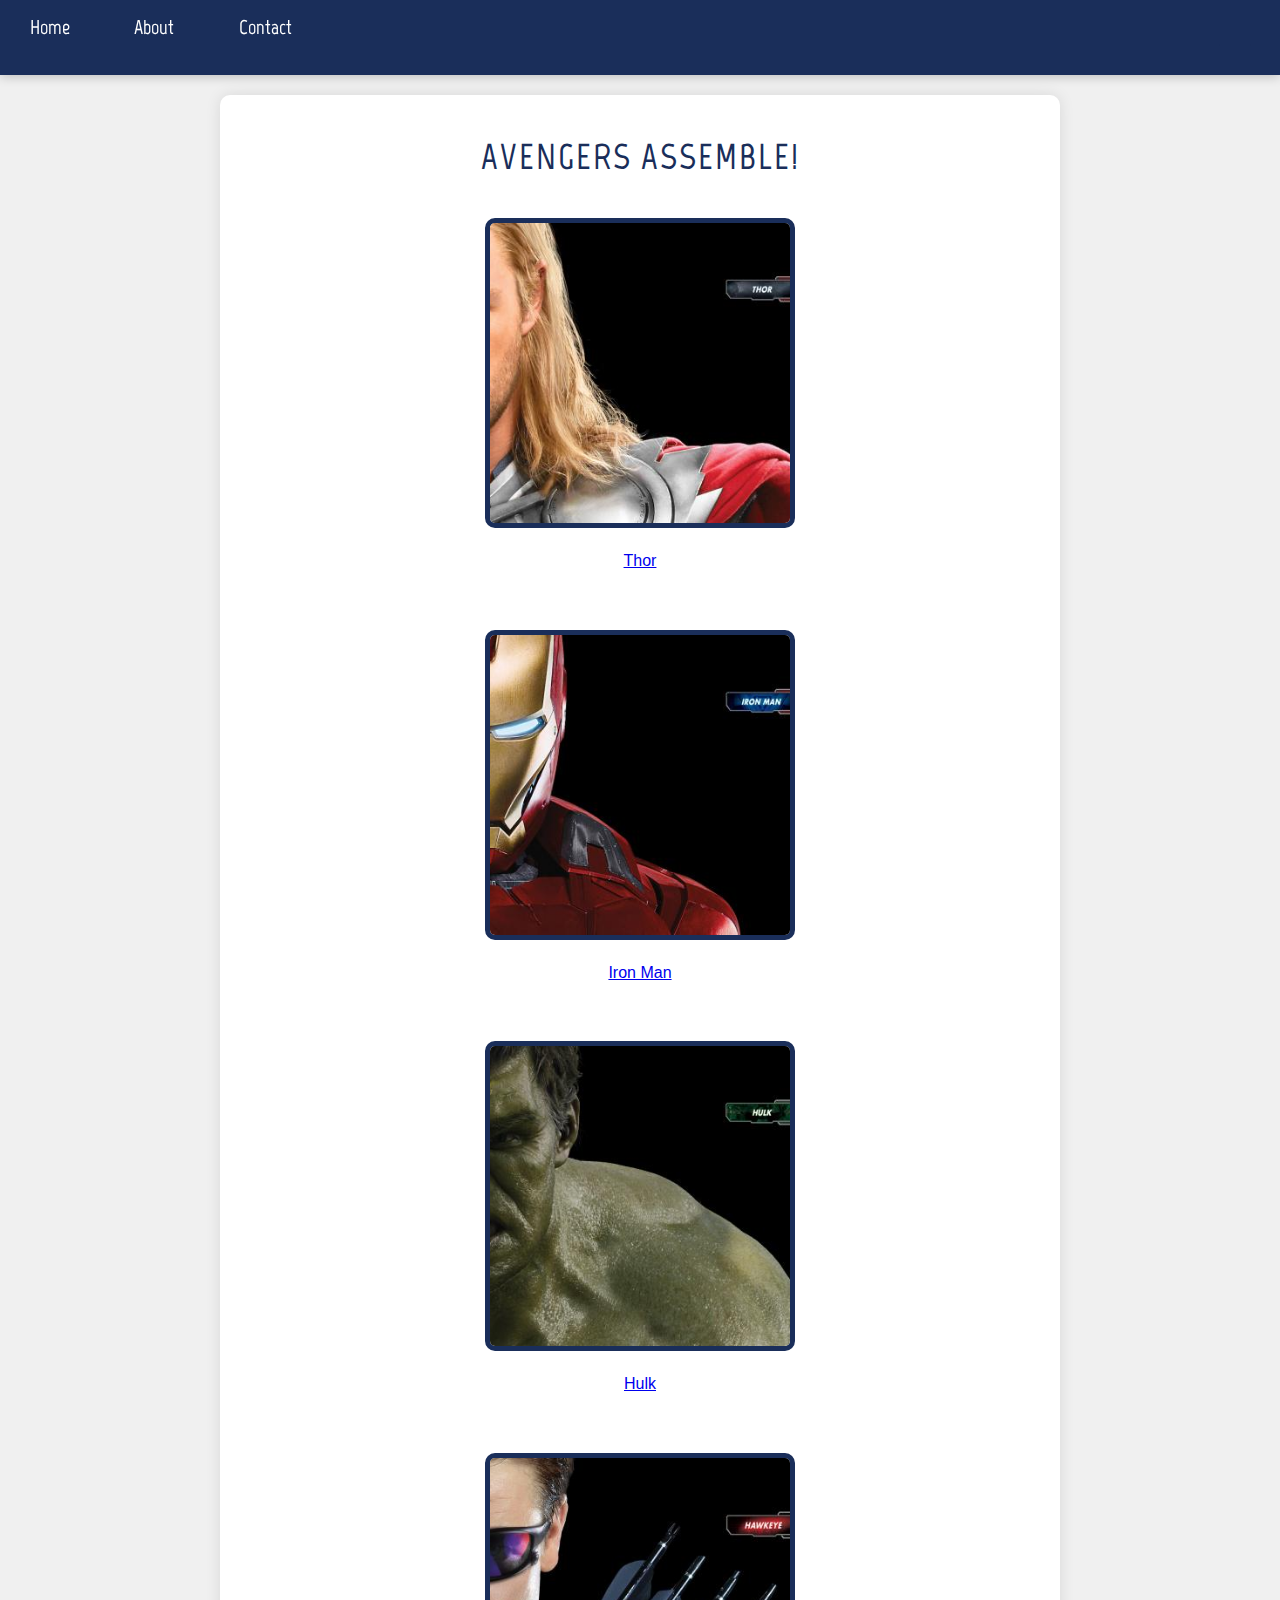
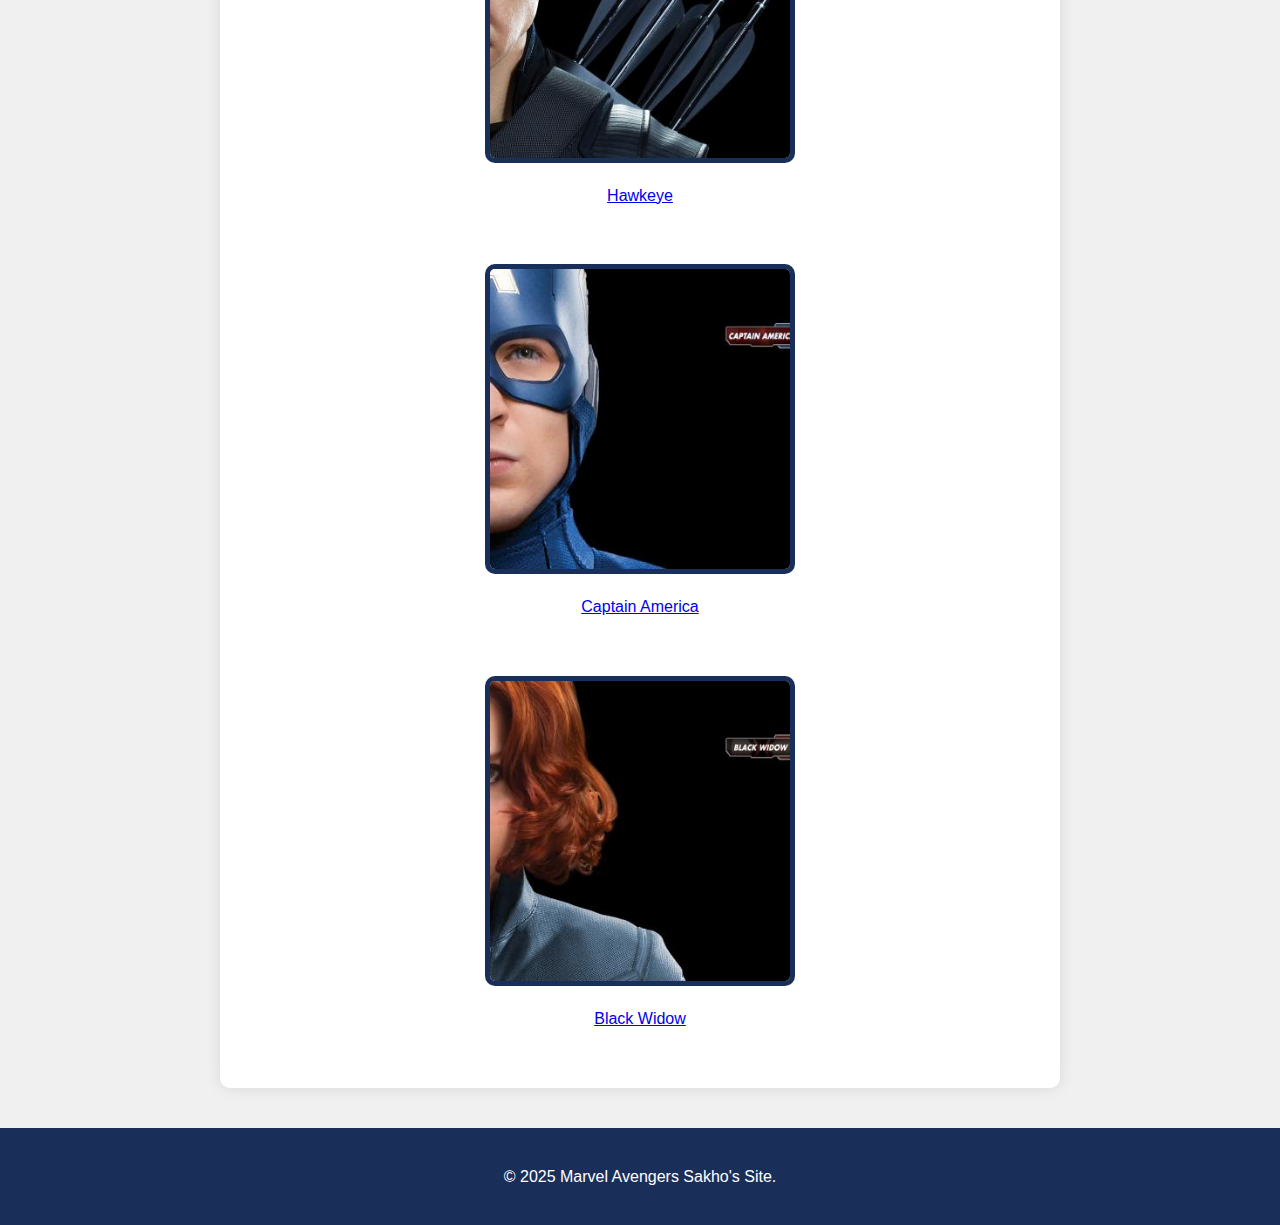
<file: marvel/index.html>
<!DOCTYPE html>
<html lang="en">
<head>
    <meta charset="UTF-8">
    <meta name="viewport" content="width=device-width, initial-scale=1.0">
    <title>Marvel Avengers</title>
    <link rel="stylesheet" href="style.css">
    <link href="https://fonts.googleapis.com/css2?family=Marvel:wght@400;700&display=swap" rel="stylesheet">
    <link rel="icon" type="image/png" href="images/favicon.png">
    <link rel="stylesheet" href="https://cdnjs.cloudflare.com/ajax/libs/font-awesome/6.0.0-beta3/css/all.min.css">
    <!-- GSAP for animations -->
<script src="https://cdnjs.cloudflare.com/ajax/libs/gsap/3.11.4/gsap.min.js"></script>
<!-- Font Awesome for icons -->
<link rel="stylesheet" href="https://cdnjs.cloudflare.com/ajax/libs/font-awesome/6.0.0-beta3/css/all.min.css">
<!-- Your dark mode script -->
<script src="dark-mode.js" defer></script>
</head>
<body>
    
   
    <!-- Dark Mode Toggle -->
<svg class="toggle-scene" viewBox="0 0 100 100">
  <path class="toggle-scene__cond" d="M20,50h60"></path>
  <circle class="toggle-scene__dummy" cx="20" cy="50" r="7" fill="none"></circle>
  <circle class="toggle-scene__hit" cx="80" cy="50" r="7" fill="none"></circle>
  <circle class="toggle-scene__coro" cx="50" cy="50" r="45" stroke-dasharray="283" stroke-dashoffset="283"></circle>
</svg>
   
    <div id="menu">
        <a href="index.html">Home</a>
        <a href="about.html">About</a>
        <a href="contact.html">Contact</a>
    </div>
    
    <div class="container">
        <h2>Avengers Assemble!</h2>
        <div class="gallery">
            <a href="avenger-1.html">
                <img src="images/avengers_01.jpg" alt="Thor">
                <p>Thor</p>
            </a>
        </div>
        <div class="gallery">
            <a href="avenger-2.html">
                <img src="images/avengers_02.jpg" alt="Iron Man">
                <p>Iron Man</p>
            </a>
        </div>
        <div class="gallery">
            <a href="avenger-3.html">
                <img src="images/avengers_03.jpg" alt="Hulk">
                <p>Hulk</p>
            </a>
        </div>
        <div class="gallery">
            <a href="avenger-4.html">
                <img src="images/avengers_04.jpg" alt="Hawkeye">
                <p>Hawkeye</p>
            </a>
        </div>
        <div class="gallery">
            <a href="avenger-5.html">
                <img src="images/avengers_05.jpg" alt="Captain America">
                <p>Captain America</p>
            </a>
        </div>
        <div class="gallery">
            <a href="avenger-6.html">
                <img src="images/avengers_06.jpg" alt="Black Widow">
                <p>Black Widow</p>
            </a>
        </div>
    </div>
    
    <footer>
        <p>&copy; 2025 Marvel Avengers Sakho's Site.</p>
    </footer>
</body>
</html>
</file>
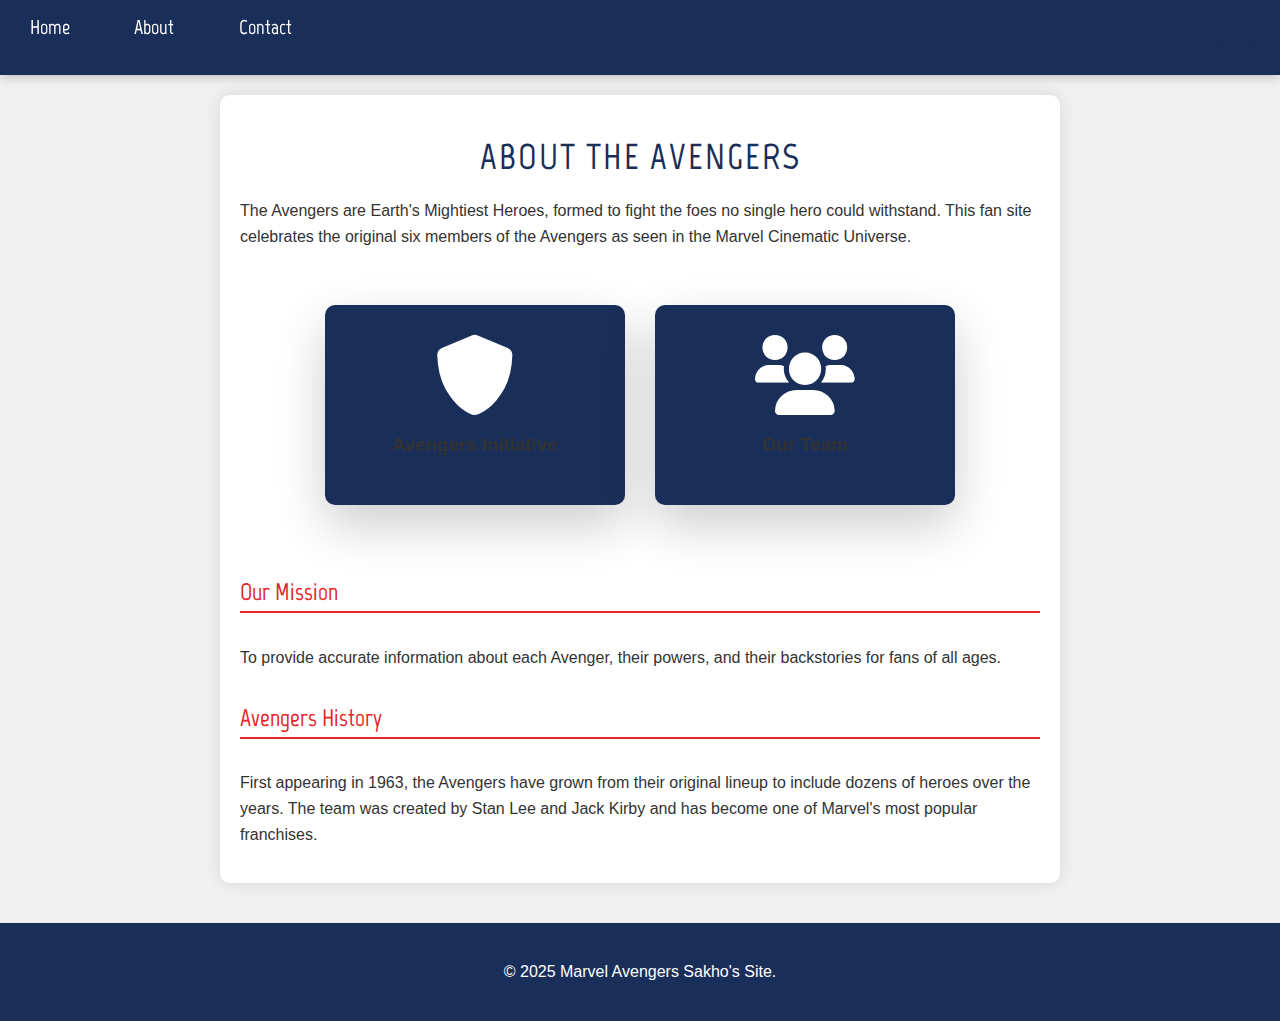
<file: marvel/about.html>
<!DOCTYPE html>
<html lang="en">
<head>
    <meta charset="UTF-8">
    <meta name="viewport" content="width=device-width, initial-scale=1.0">
    <title>About - Marvel Avengers</title>
    <link rel="stylesheet" href="style.css">
    <link href="https://fonts.googleapis.com/css2?family=Marvel:wght@400;700&display=swap" rel="stylesheet">
    <link rel="stylesheet" href="https://cdnjs.cloudflare.com/ajax/libs/font-awesome/6.0.0-beta3/css/all.min.css">
    <!-- GSAP for animations -->
<script src="https://cdnjs.cloudflare.com/ajax/libs/gsap/3.11.4/gsap.min.js"></script>
<!-- Font Awesome for icons -->
<link rel="stylesheet" href="https://cdnjs.cloudflare.com/ajax/libs/font-awesome/6.0.0-beta3/css/all.min.css">
<!-- Your dark mode script -->
<script src="dark-mode.js" defer></script>
</head>

<body>

    <!-- Dark Mode Toggle -->
<svg class="toggle-scene" viewBox="0 0 100 100">
  <path class="toggle-scene__cond" d="M20,50h60"></path>
  <circle class="toggle-scene__dummy" cx="20" cy="50" r="7" fill="none"></circle>
  <circle class="toggle-scene__hit" cx="80" cy="50" r="7" fill="none"></circle>
  <circle class="toggle-scene__coro" cx="50" cy="50" r="45" stroke-dasharray="283" stroke-dashoffset="283"></circle>
</svg>

    <div id="menu">
        <a href="index.html">Home</a>
        <a href="about.html">About</a>
        <a href="contact.html">Contact</a>
    </div>
    
    <div class="container">
        <h2>About The Avengers</h2>
        <p>The Avengers are Earth's Mightiest Heroes, formed to fight the foes no single hero could withstand. This fan site celebrates the original six members of the Avengers as seen in the Marvel Cinematic Universe.</p>
        <!-- Add this to your about.html inside the container div -->
     <div class="card-container">
  <div class="card">
    <div class="face face1">
      <div class="content">
        <div class="icon">
          <i class="fas fa-shield-alt"></i>
        </div>
        <h3>Avengers Initiative</h3>
      </div>
    </div>
    <div class="face face2">
      <div class="content">
        <p>The Avengers Initiative brings together Earth's mightiest heroes to fight threats too powerful for any one hero.</p>
        <a href="#" target="_blank">Learn More</a>
      </div>
    </div>
  </div>
  
  <div class="card">
    <div class="face face1">
      <div class="content">
        <div class="icon">
          <i class="fas fa-users"></i>
        </div>
        <h3>Our Team</h3>
      </div>
    </div>
    <div class="face face2">
      <div class="content">
        <p>Meet the extraordinary individuals who make up the Avengers team.</p>
        <a href="index.html" target="_blank">View Members</a>
      </div>
    </div>
  </div>
</div>
        
        <h4>Our Mission</h4>
        <p>To provide accurate information about each Avenger, their powers, and their backstories for fans of all ages.</p>
        
        <h4>Avengers History</h4>
        <p>First appearing in 1963, the Avengers have grown from their original lineup to include dozens of heroes over the years. The team was created by Stan Lee and Jack Kirby and has become one of Marvel's most popular franchises.</p>
    </div>
    
    <footer>
        <p>&copy; 2025 Marvel Avengers Sakho's Site.</p>
    </footer>
</body>
</html>
</file>
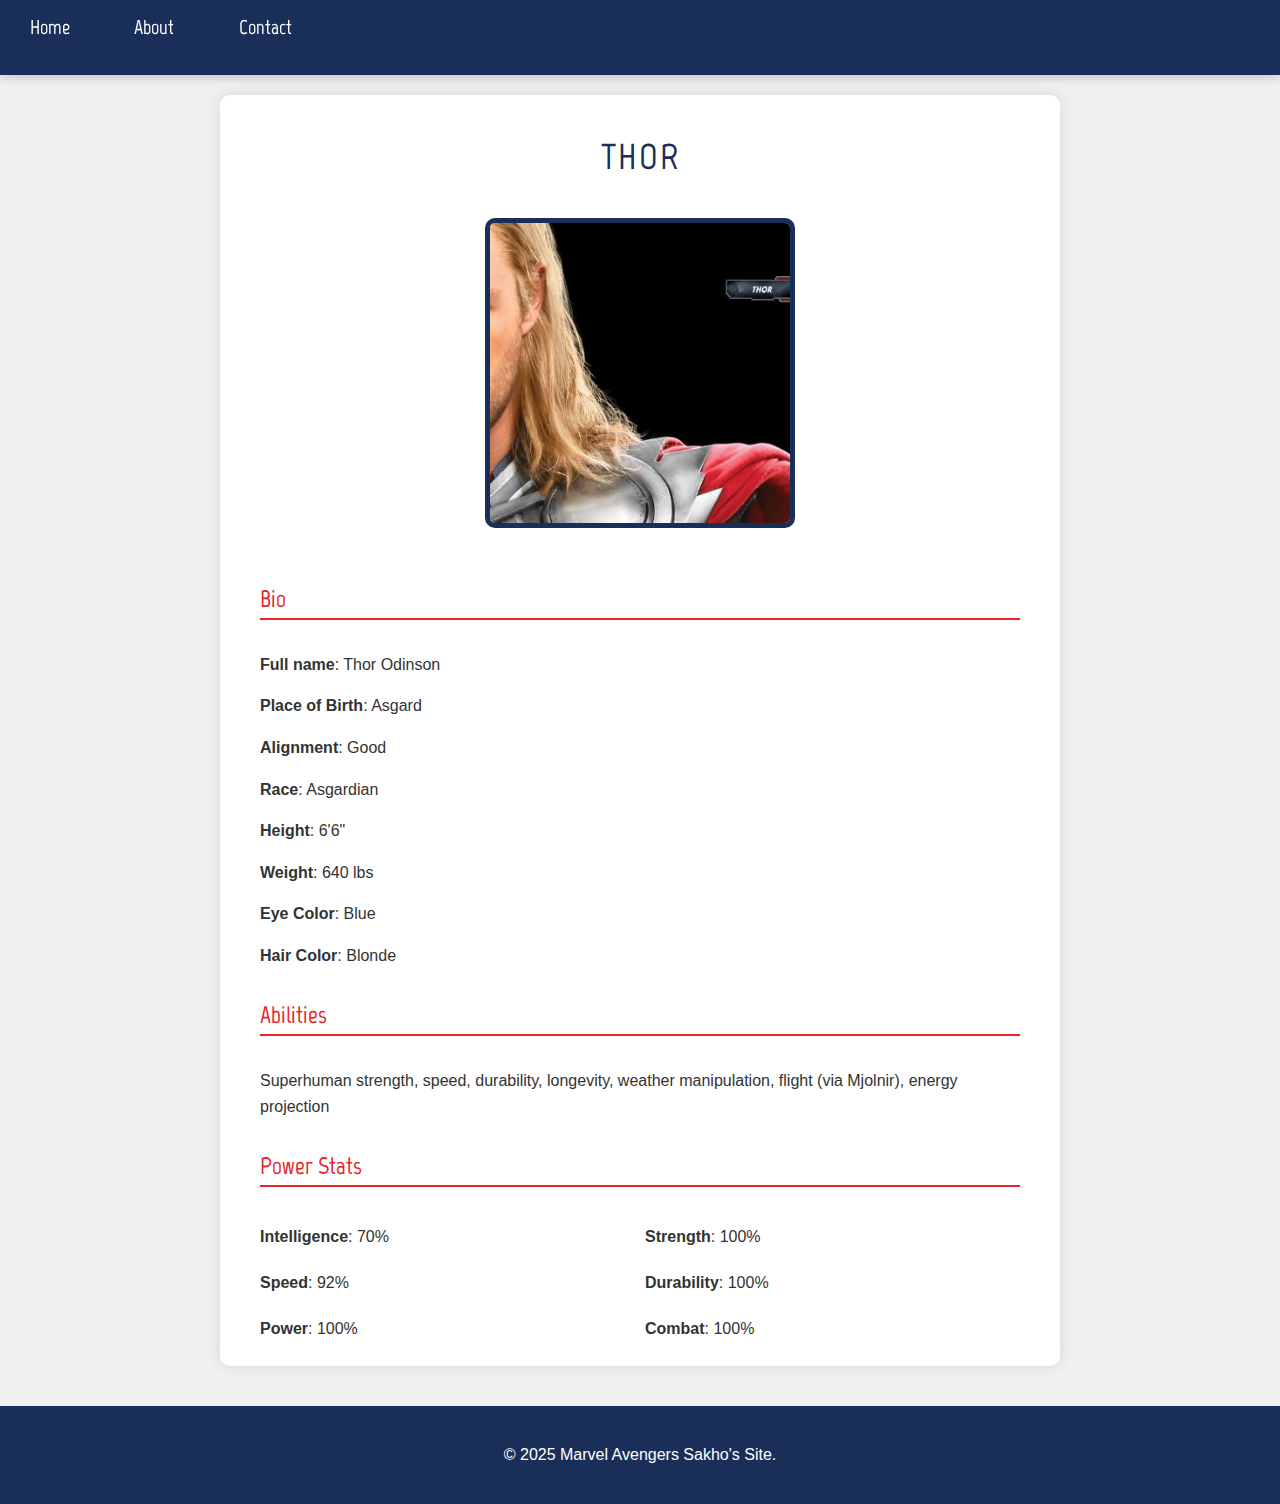
<file: marvel/avenger-1.html>
<!DOCTYPE html>
<html lang="en">
<head>
    <meta charset="UTF-8">
    <meta name="viewport" content="width=device-width, initial-scale=1.0">
    <title>Thor - Marvel Avengers</title>
    <link rel="stylesheet" href="style.css">
    <link href="https://fonts.googleapis.com/css2?family=Marvel:wght@400;700&display=swap" rel="stylesheet">
    <link rel="stylesheet" href="https://cdnjs.cloudflare.com/ajax/libs/font-awesome/6.0.0-beta3/css/all.min.css">
    <!-- GSAP for animations -->
<script src="https://cdnjs.cloudflare.com/ajax/libs/gsap/3.11.4/gsap.min.js"></script>
<!-- Font Awesome for icons -->
<link rel="stylesheet" href="https://cdnjs.cloudflare.com/ajax/libs/font-awesome/6.0.0-beta3/css/all.min.css">
<!-- Your dark mode script -->
<script src="dark-mode.js" defer></script>
</head>
<body>

   <!-- Dark Mode Toggle -->
<svg class="toggle-scene" viewBox="0 0 100 100">
  <path class="toggle-scene__cond" d="M20,50h60"></path>
  <circle class="toggle-scene__dummy" cx="20" cy="50" r="7" fill="none"></circle>
  <circle class="toggle-scene__hit" cx="80" cy="50" r="7" fill="none"></circle>
  <circle class="toggle-scene__coro" cx="50" cy="50" r="45" stroke-dasharray="283" stroke-dashoffset="283"></circle>
</svg>

    <div id="menu">
        <a href="index.html">Home</a>
        <a href="about.html">About</a>
        <a href="contact.html">Contact</a>
    </div>
    
    <div class="container">
        <h2>Thor</h2>
        <div class="gallery">
            <img src="images/avengers_01.jpg" alt="Thor" />
        </div>
        
        <div class="hero-info">
            <h4>Bio</h4>
            <p><b>Full name</b>: Thor Odinson</p>      
            <p><b>Place of Birth</b>: Asgard</p>    
            <p><b>Alignment</b>: Good</p>    
            <p><b>Race</b>: Asgardian</p>
            <p><b>Height</b>: 6'6"</p>
            <p><b>Weight</b>: 640 lbs</p>
            <p><b>Eye Color</b>: Blue</p>
            <p><b>Hair Color</b>: Blonde</p>
            
            <h4>Abilities</h4>
            <p>Superhuman strength, speed, durability, longevity, weather manipulation, flight (via Mjolnir), energy projection</p>
            
            <h4>Power Stats</h4>
            <div class="power-stats">
                <p><b>Intelligence</b>: 70%</p>
                <p><b>Strength</b>: 100%</p>
                <p><b>Speed</b>: 92%</p>
                <p><b>Durability</b>: 100%</p>
                <p><b>Power</b>: 100%</p>
                <p><b>Combat</b>: 100%</p>
            </div>
        </div>
    </div>
    
    <footer>
        <p>&copy; 2025 Marvel Avengers Sakho's Site.</p>
    </footer>
</body>
</html>
</file>
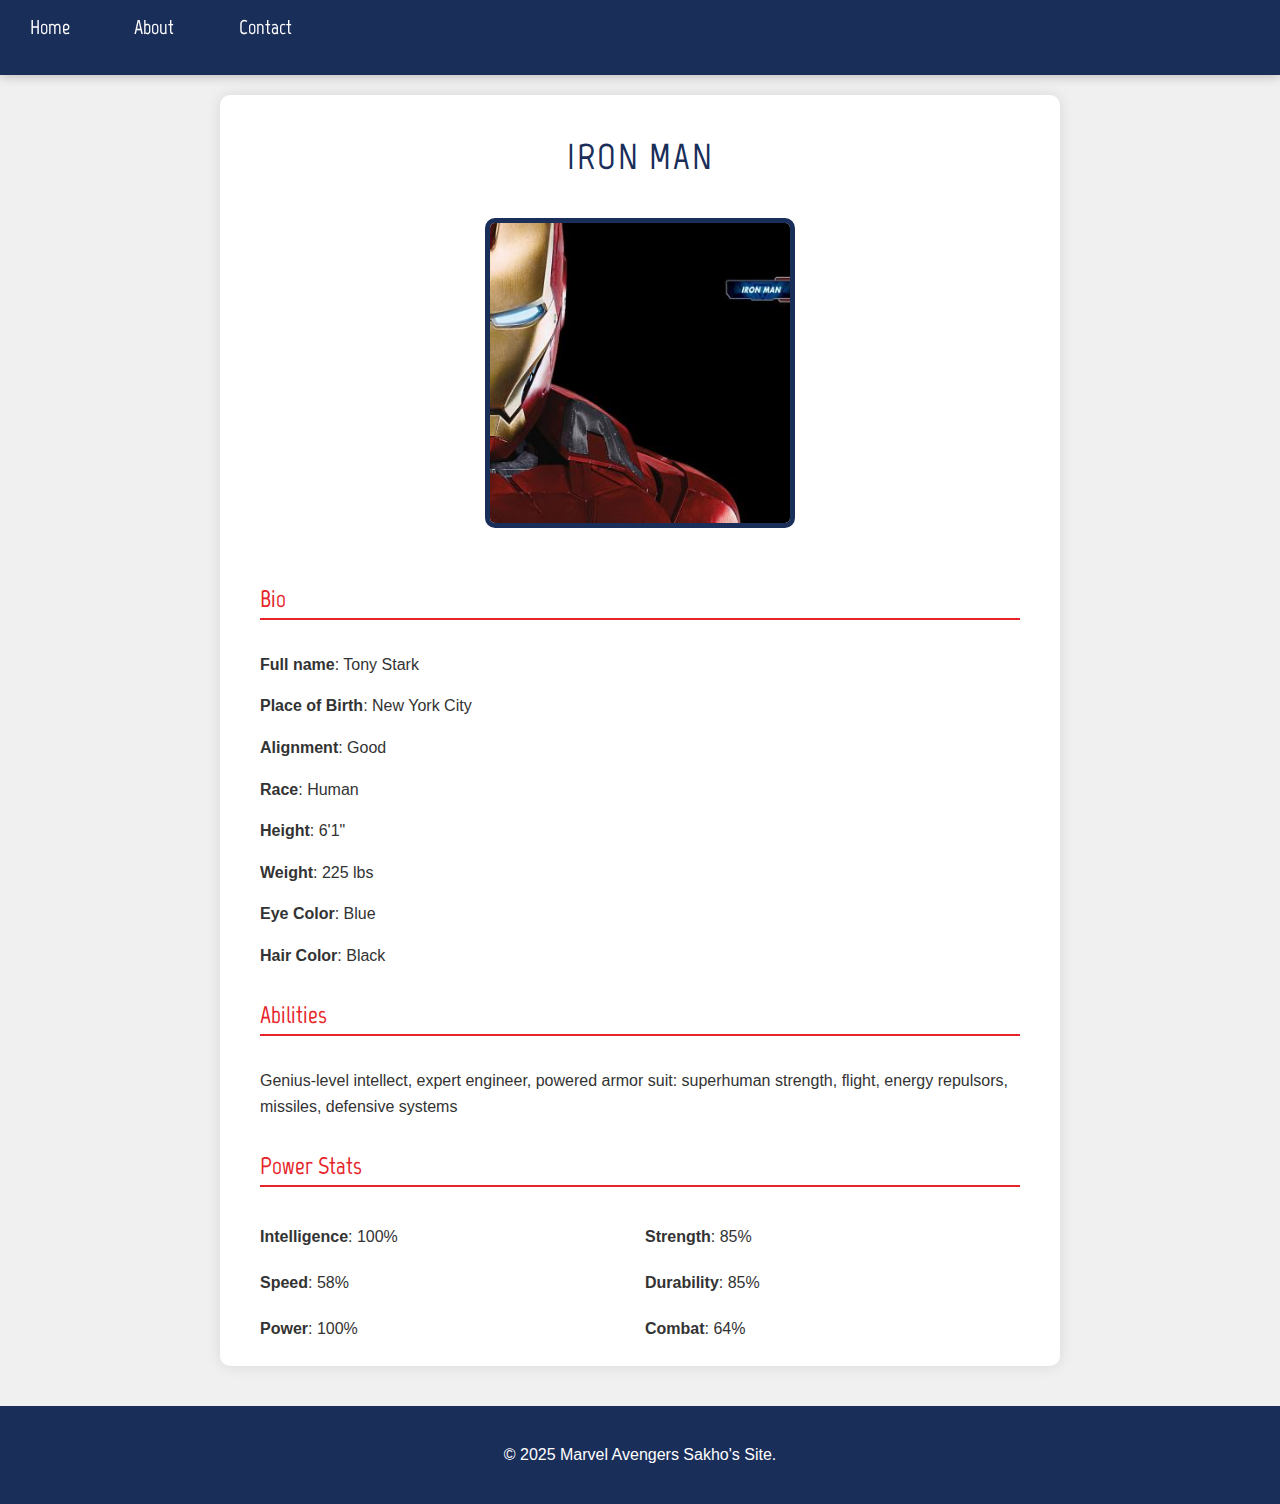
<file: marvel/avenger-2.html>
<!DOCTYPE html>
<html lang="en">
<head>
    <meta charset="UTF-8">
    <meta name="viewport" content="width=device-width, initial-scale=1.0">
    <title>Iron Man - Marvel Avengers</title>
    <link rel="stylesheet" href="style.css">
    <link href="https://fonts.googleapis.com/css2?family=Marvel:wght@400;700&display=swap" rel="stylesheet">
    <link rel="stylesheet" href="https://cdnjs.cloudflare.com/ajax/libs/font-awesome/6.0.0-beta3/css/all.min.css">
    <!-- GSAP for animations -->
<script src="https://cdnjs.cloudflare.com/ajax/libs/gsap/3.11.4/gsap.min.js"></script>
<!-- Font Awesome for icons -->
<link rel="stylesheet" href="https://cdnjs.cloudflare.com/ajax/libs/font-awesome/6.0.0-beta3/css/all.min.css">
<!-- Your dark mode script -->
<script src="dark-mode.js" defer></script>
</head>
<body>

   <!-- Dark Mode Toggle -->
<svg class="toggle-scene" viewBox="0 0 100 100">
  <path class="toggle-scene__cond" d="M20,50h60"></path>
  <circle class="toggle-scene__dummy" cx="20" cy="50" r="7" fill="none"></circle>
  <circle class="toggle-scene__hit" cx="80" cy="50" r="7" fill="none"></circle>
  <circle class="toggle-scene__coro" cx="50" cy="50" r="45" stroke-dasharray="283" stroke-dashoffset="283"></circle>
</svg>
    <div id="menu">
        <a href="index.html">Home</a>
        <a href="about.html">About</a>
        <a href="contact.html">Contact</a>
    </div>
    
    <div class="container">
        <h2>Iron Man</h2>
        <div class="gallery">
            <img src="images/avengers_02.jpg" alt="Iron Man" />
        </div>
        
        <div class="hero-info">
            <h4>Bio</h4>
            <p><b>Full name</b>: Tony Stark</p>      
            <p><b>Place of Birth</b>: New York City</p>    
            <p><b>Alignment</b>: Good</p>    
            <p><b>Race</b>: Human</p>
            <p><b>Height</b>: 6'1"</p>
            <p><b>Weight</b>: 225 lbs</p>
            <p><b>Eye Color</b>: Blue</p>
            <p><b>Hair Color</b>: Black</p>
            
            <h4>Abilities</h4>
            <p>Genius-level intellect, expert engineer, powered armor suit: superhuman strength, flight, energy repulsors, missiles, defensive systems</p>
            
            <h4>Power Stats</h4>
            <div class="power-stats">
                <p><b>Intelligence</b>: 100%</p>
                <p><b>Strength</b>: 85%</p>
                <p><b>Speed</b>: 58%</p>
                <p><b>Durability</b>: 85%</p>
                <p><b>Power</b>: 100%</p>
                <p><b>Combat</b>: 64%</p>
            </div>
        </div>
    </div>
    
    <footer>
        <p>&copy; 2025 Marvel Avengers Sakho's Site.</p>
    </footer>
</body>
</html>
</file>
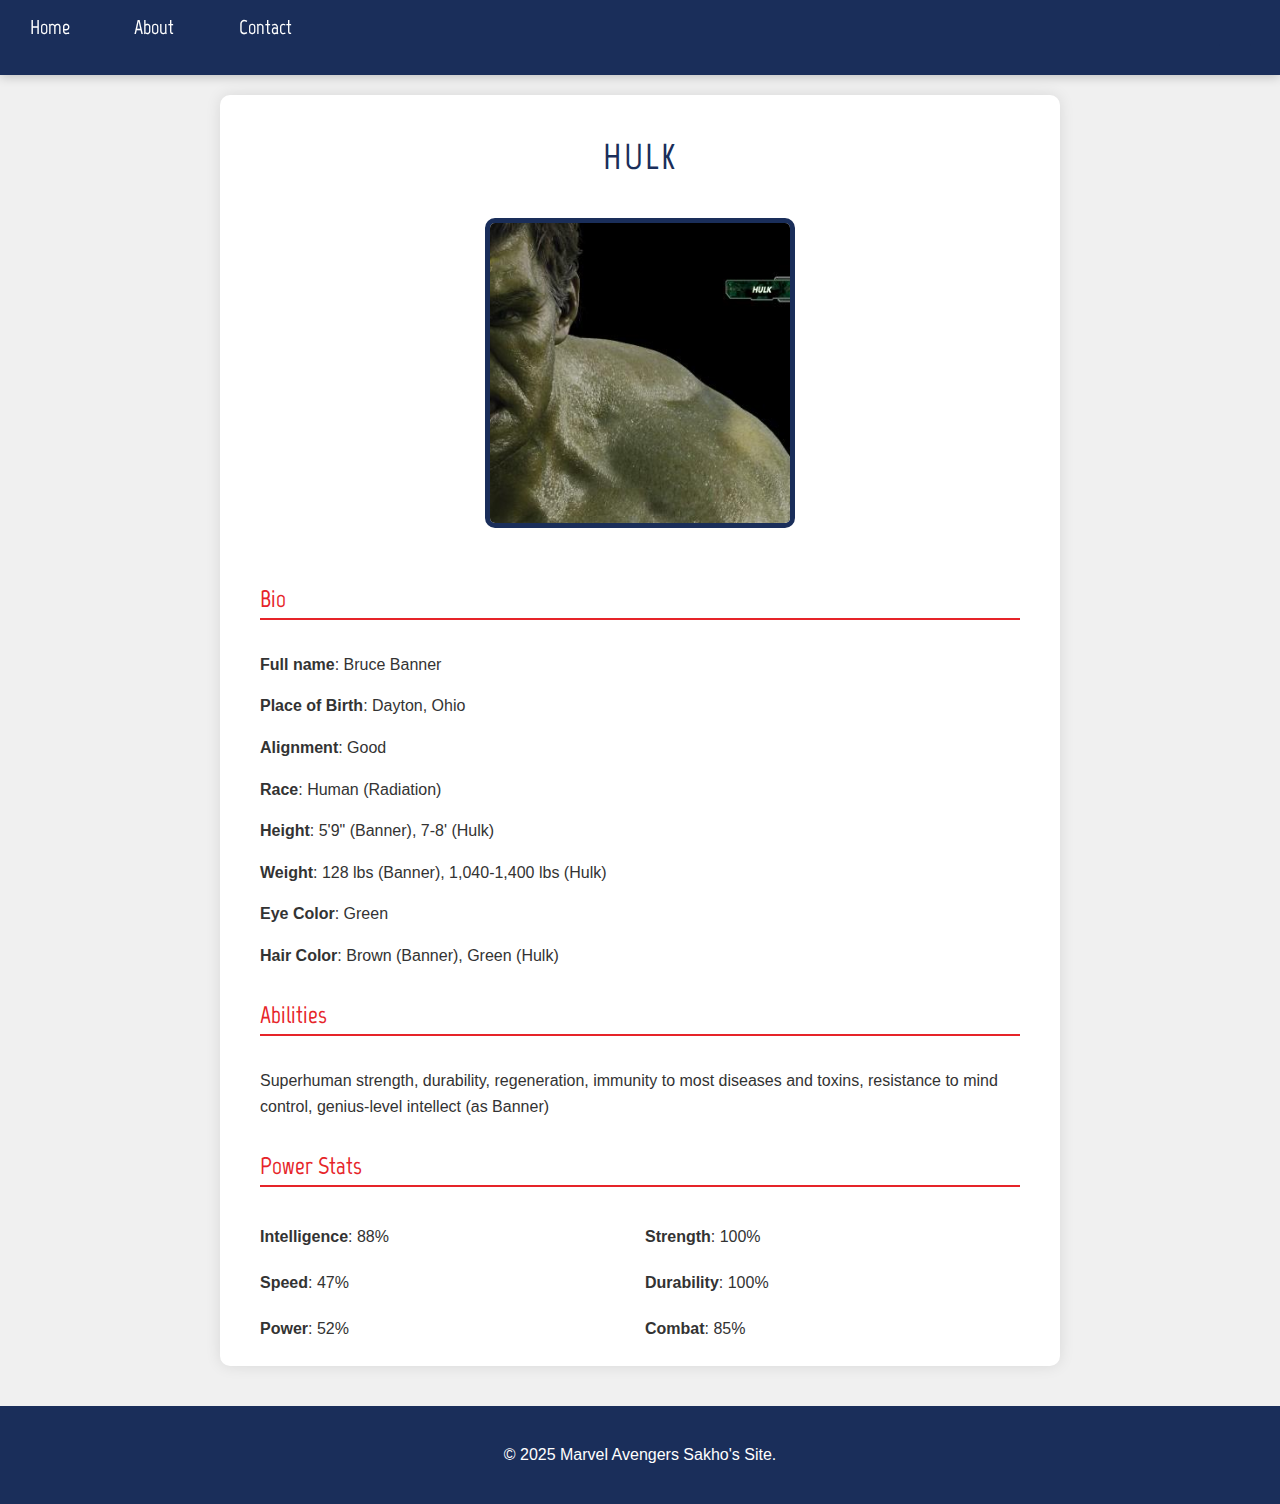
<file: marvel/avenger-3.html>
<!DOCTYPE html>
<html lang="en">
<head>
    <meta charset="UTF-8">
    <meta name="viewport" content="width=device-width, initial-scale=1.0">
    <title>Hulk - Marvel Avengers</title>
    <link rel="stylesheet" href="style.css">
    <link href="https://fonts.googleapis.com/css2?family=Marvel:wght@400;700&display=swap" rel="stylesheet">
    <link rel="stylesheet" href="https://cdnjs.cloudflare.com/ajax/libs/font-awesome/6.0.0-beta3/css/all.min.css">
    <!-- GSAP for animations -->
<script src="https://cdnjs.cloudflare.com/ajax/libs/gsap/3.11.4/gsap.min.js"></script>
<!-- Font Awesome for icons -->
<link rel="stylesheet" href="https://cdnjs.cloudflare.com/ajax/libs/font-awesome/6.0.0-beta3/css/all.min.css">
<!-- Your dark mode script -->
<script src="dark-mode.js" defer></script>
</head>
<body>

    <!-- Dark Mode Toggle -->
<svg class="toggle-scene" viewBox="0 0 100 100">
  <path class="toggle-scene__cond" d="M20,50h60"></path>
  <circle class="toggle-scene__dummy" cx="20" cy="50" r="7" fill="none"></circle>
  <circle class="toggle-scene__hit" cx="80" cy="50" r="7" fill="none"></circle>
  <circle class="toggle-scene__coro" cx="50" cy="50" r="45" stroke-dasharray="283" stroke-dashoffset="283"></circle>
</svg>

    <div id="menu">
        <a href="index.html">Home</a>
        <a href="about.html">About</a>
        <a href="contact.html">Contact</a>
    </div>
    
    <div class="container">
        <h2>Hulk</h2>
        <div class="gallery">
            <img src="images/avengers_03.jpg" alt="Hulk" />
        </div>
        
        <div class="hero-info">
            <h4>Bio</h4>
            <p><b>Full name</b>: Bruce Banner</p>      
            <p><b>Place of Birth</b>: Dayton, Ohio</p>    
            <p><b>Alignment</b>: Good</p>    
            <p><b>Race</b>: Human (Radiation)</p>
            <p><b>Height</b>: 5'9" (Banner), 7-8' (Hulk)</p>
            <p><b>Weight</b>: 128 lbs (Banner), 1,040-1,400 lbs (Hulk)</p>
            <p><b>Eye Color</b>: Green</p>
            <p><b>Hair Color</b>: Brown (Banner), Green (Hulk)</p>
            
            <h4>Abilities</h4>
            <p>Superhuman strength, durability, regeneration, immunity to most diseases and toxins, resistance to mind control, genius-level intellect (as Banner)</p>
            
            <h4>Power Stats</h4>
            <div class="power-stats">
                <p><b>Intelligence</b>: 88%</p>
                <p><b>Strength</b>: 100%</p>
                <p><b>Speed</b>: 47%</p>
                <p><b>Durability</b>: 100%</p>
                <p><b>Power</b>: 52%</p>
                <p><b>Combat</b>: 85%</p>
            </div>
        </div>
    </div>
    
    <footer>
        <p>&copy; 2025 Marvel Avengers Sakho's Site.</p>
    </footer>
</body>
</html>
</file>
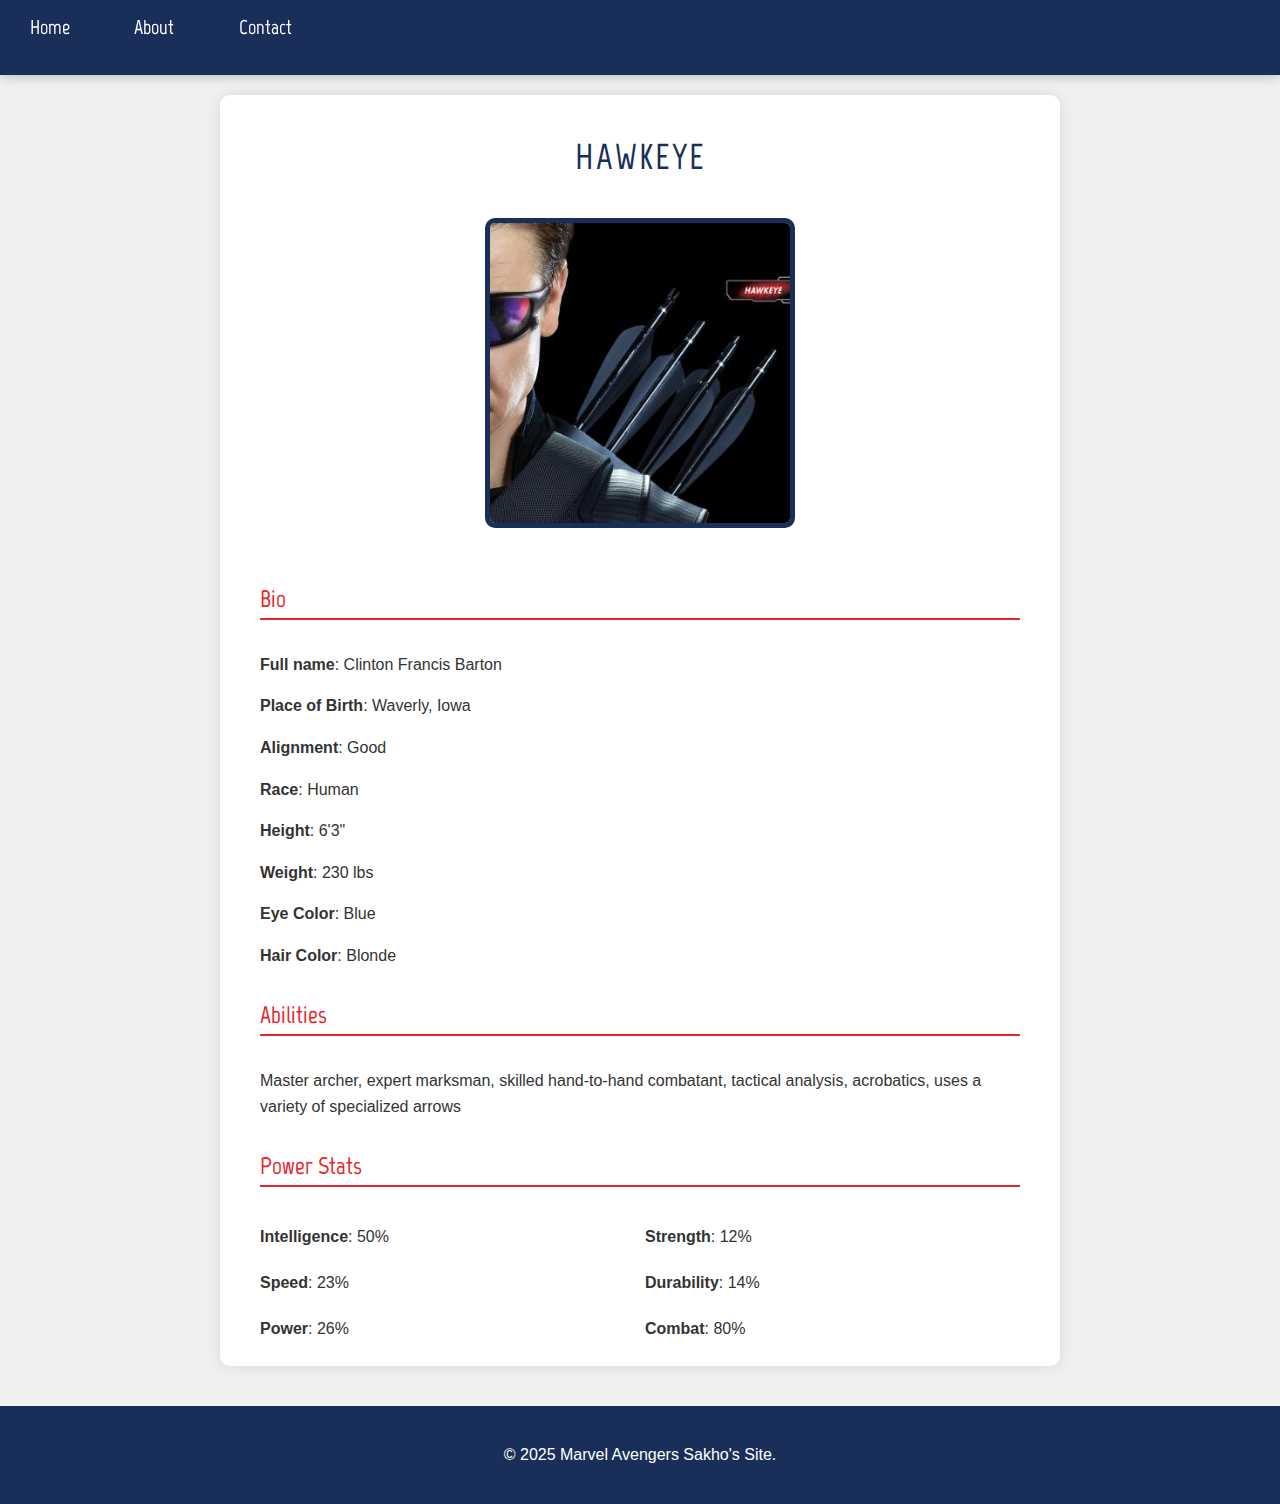
<file: marvel/avenger-4.html>
<!DOCTYPE html>
<html lang="en">
<head>
    <meta charset="UTF-8">
    <meta name="viewport" content="width=device-width, initial-scale=1.0">
    <title>Hawkeye - Marvel Avengers</title>
    <link rel="stylesheet" href="style.css">
    <link href="https://fonts.googleapis.com/css2?family=Marvel:wght@400;700&display=swap" rel="stylesheet">
    <link rel="stylesheet" href="https://cdnjs.cloudflare.com/ajax/libs/font-awesome/6.0.0-beta3/css/all.min.css">
    <!-- GSAP for animations -->
<script src="https://cdnjs.cloudflare.com/ajax/libs/gsap/3.11.4/gsap.min.js"></script>
<!-- Font Awesome for icons -->
<link rel="stylesheet" href="https://cdnjs.cloudflare.com/ajax/libs/font-awesome/6.0.0-beta3/css/all.min.css">
<!-- Your dark mode script -->
<script src="dark-mode.js" defer></script>
</head>
<body>

    <!-- Dark Mode Toggle -->
<svg class="toggle-scene" viewBox="0 0 100 100">
  <path class="toggle-scene__cond" d="M20,50h60"></path>
  <circle class="toggle-scene__dummy" cx="20" cy="50" r="7" fill="none"></circle>
  <circle class="toggle-scene__hit" cx="80" cy="50" r="7" fill="none"></circle>
  <circle class="toggle-scene__coro" cx="50" cy="50" r="45" stroke-dasharray="283" stroke-dashoffset="283"></circle>
</svg>

    <div id="menu">
        <a href="index.html">Home</a>
        <a href="about.html">About</a>
        <a href="contact.html">Contact</a>
    </div>
    
    <div class="container">
        <h2>Hawkeye</h2>
        <div class="gallery">
            <img src="images/avengers_04.jpg" alt="Hawkeye" />
        </div>
        
        <div class="hero-info">
            <h4>Bio</h4>
            <p><b>Full name</b>: Clinton Francis Barton</p>      
            <p><b>Place of Birth</b>: Waverly, Iowa</p>    
            <p><b>Alignment</b>: Good</p>    
            <p><b>Race</b>: Human</p>
            <p><b>Height</b>: 6'3"</p>
            <p><b>Weight</b>: 230 lbs</p>
            <p><b>Eye Color</b>: Blue</p>
            <p><b>Hair Color</b>: Blonde</p>
            
            <h4>Abilities</h4>
            <p>Master archer, expert marksman, skilled hand-to-hand combatant, tactical analysis, acrobatics, uses a variety of specialized arrows</p>
            
            <h4>Power Stats</h4>
            <div class="power-stats">
                <p><b>Intelligence</b>: 50%</p>
                <p><b>Strength</b>: 12%</p>
                <p><b>Speed</b>: 23%</p>
                <p><b>Durability</b>: 14%</p>
                <p><b>Power</b>: 26%</p>
                <p><b>Combat</b>: 80%</p>
            </div>
        </div>
    </div>
    
    <footer>
        <p>&copy; 2025 Marvel Avengers Sakho's Site.</p>
    </footer>
</body>
</html>
</file>
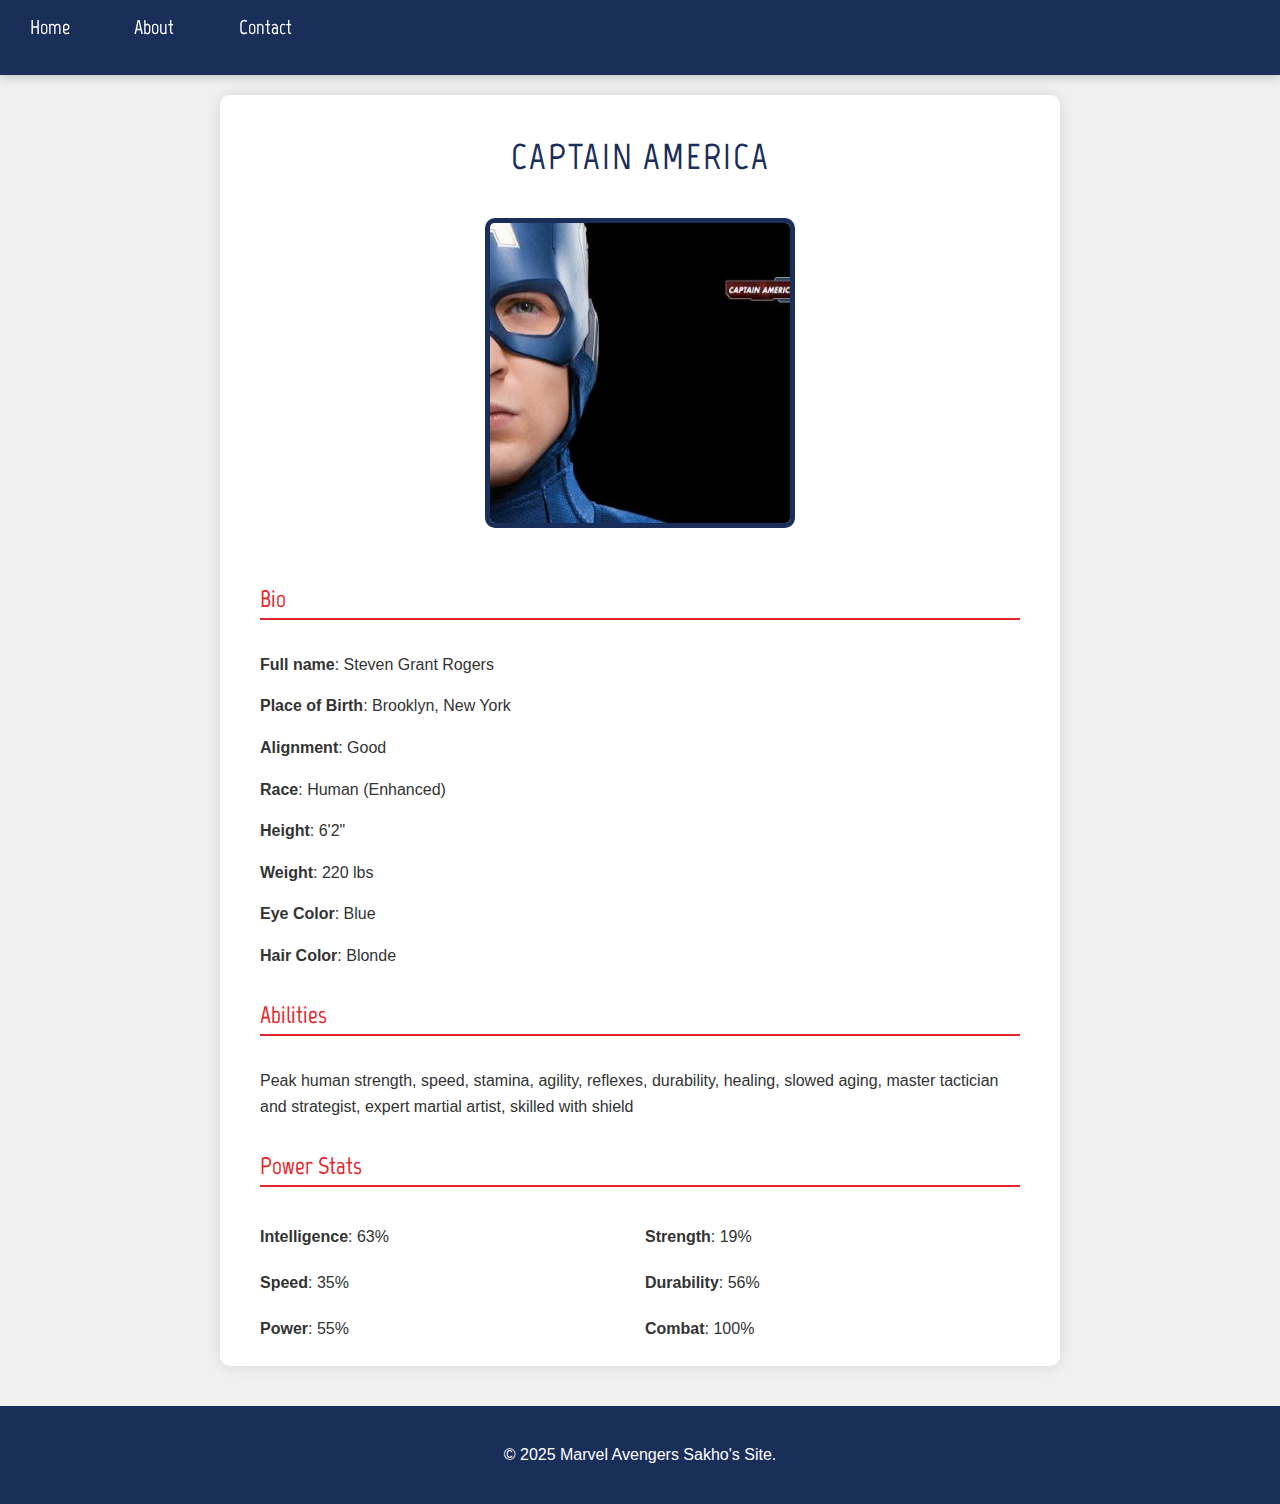
<file: marvel/avenger-5.html>
<!DOCTYPE html>
<html lang="en">
<head>
    <meta charset="UTF-8">
    <meta name="viewport" content="width=device-width, initial-scale=1.0">
    <title>Captain America - Marvel Avengers</title>
    <link rel="stylesheet" href="style.css">
    <link href="https://fonts.googleapis.com/css2?family=Marvel:wght@400;700&display=swap" rel="stylesheet">
    <link rel="stylesheet" href="https://cdnjs.cloudflare.com/ajax/libs/font-awesome/6.0.0-beta3/css/all.min.css">
    <!-- GSAP for animations -->
<script src="https://cdnjs.cloudflare.com/ajax/libs/gsap/3.11.4/gsap.min.js"></script>
<!-- Font Awesome for icons -->
<link rel="stylesheet" href="https://cdnjs.cloudflare.com/ajax/libs/font-awesome/6.0.0-beta3/css/all.min.css">
<!-- Your dark mode script -->
<script src="dark-mode.js" defer></script>
</head>
<body>
    <!-- Dark Mode Toggle -->
<svg class="toggle-scene" viewBox="0 0 100 100">
  <path class="toggle-scene__cond" d="M20,50h60"></path>
  <circle class="toggle-scene__dummy" cx="20" cy="50" r="7" fill="none"></circle>
  <circle class="toggle-scene__hit" cx="80" cy="50" r="7" fill="none"></circle>
  <circle class="toggle-scene__coro" cx="50" cy="50" r="45" stroke-dasharray="283" stroke-dashoffset="283"></circle>
</svg>
    <div id="menu">
        <a href="index.html">Home</a>
        <a href="about.html">About</a>
        <a href="contact.html">Contact</a>
    </div>
    
    <div class="container">
        <h2>Captain America</h2>
        <div class="gallery">
            <img src="images/avengers_05.jpg" alt="Captain America" />
        </div>
        
        <div class="hero-info">
            <h4>Bio</h4>
            <p><b>Full name</b>: Steven Grant Rogers</p>      
            <p><b>Place of Birth</b>: Brooklyn, New York</p>    
            <p><b>Alignment</b>: Good</p>    
            <p><b>Race</b>: Human (Enhanced)</p>
            <p><b>Height</b>: 6'2"</p>
            <p><b>Weight</b>: 220 lbs</p>
            <p><b>Eye Color</b>: Blue</p>
            <p><b>Hair Color</b>: Blonde</p>
            
            <h4>Abilities</h4>
            <p>Peak human strength, speed, stamina, agility, reflexes, durability, healing, slowed aging, master tactician and strategist, expert martial artist, skilled with shield</p>
            
            <h4>Power Stats</h4>
            <div class="power-stats">
                <p><b>Intelligence</b>: 63%</p>
                <p><b>Strength</b>: 19%</p>
                <p><b>Speed</b>: 35%</p>
                <p><b>Durability</b>: 56%</p>
                <p><b>Power</b>: 55%</p>
                <p><b>Combat</b>: 100%</p>
            </div>
        </div>
    </div>
    
    <footer>
        <p>&copy; 2025 Marvel Avengers Sakho's Site.</p>
    </footer>
</body>
</html>
</file>
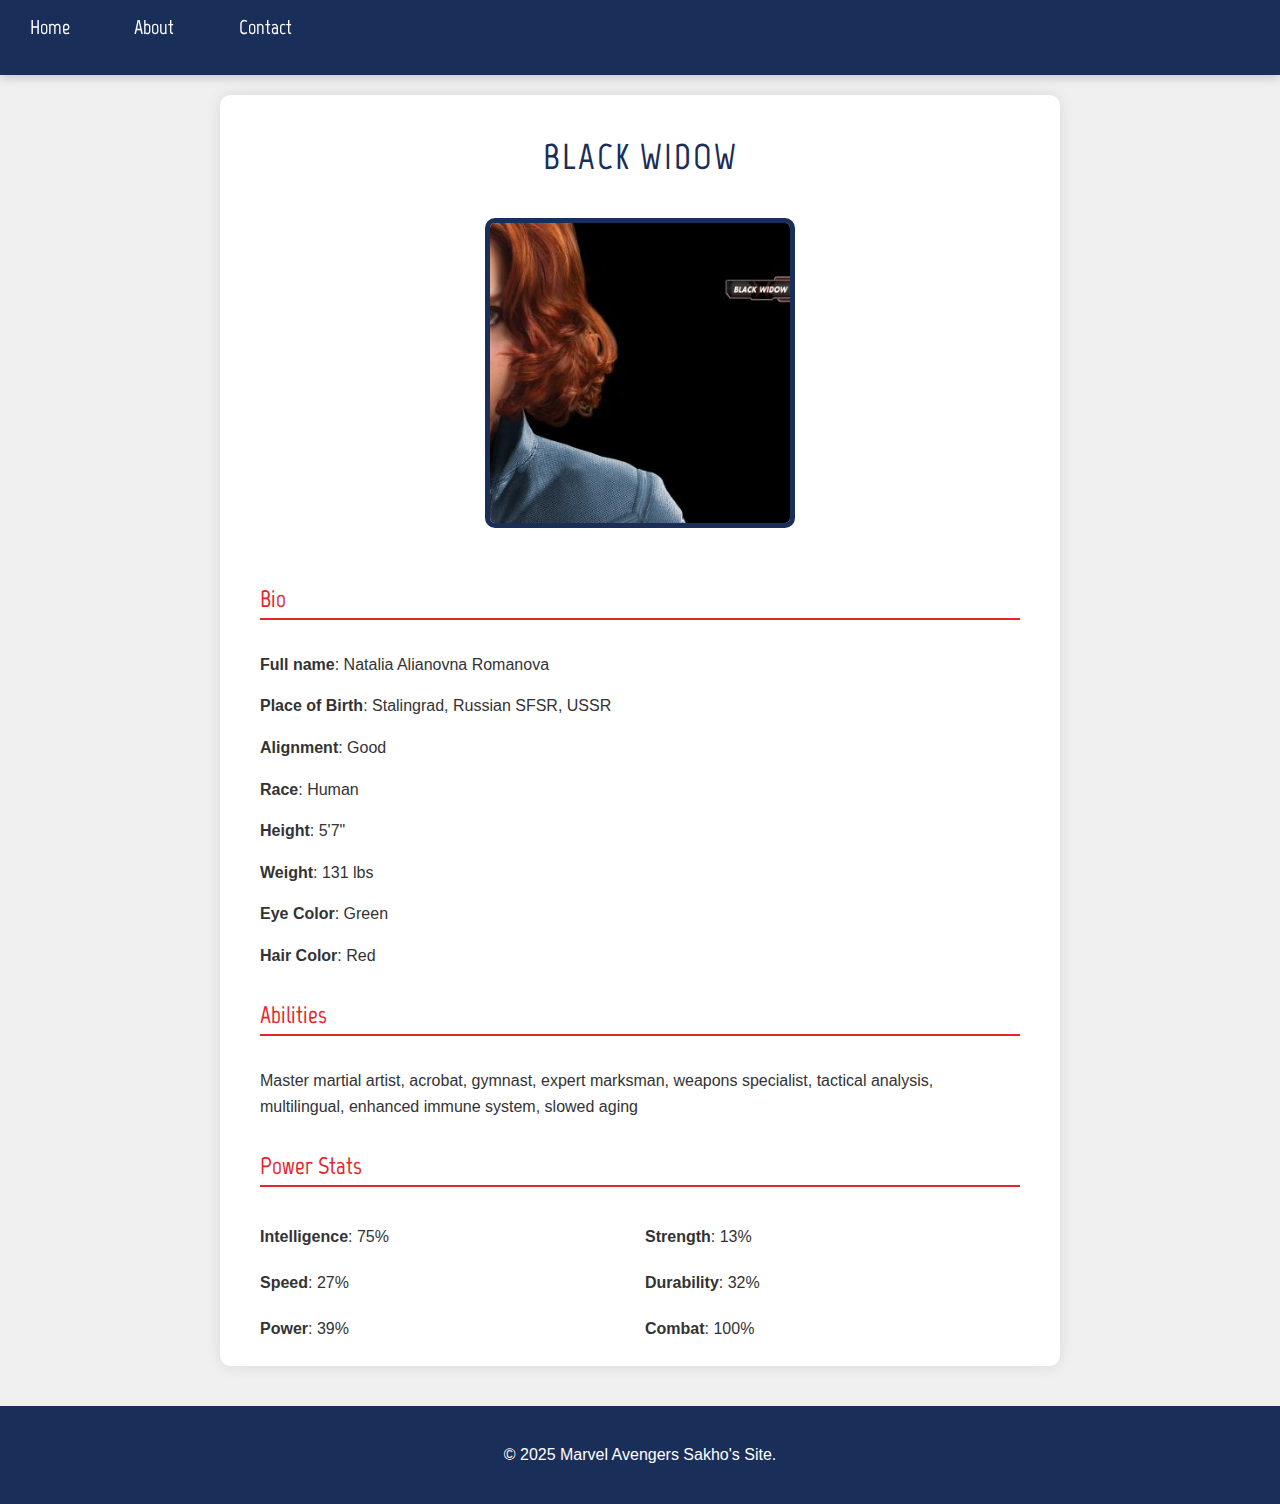
<file: marvel/avenger-6.html>
<!DOCTYPE html>
<html lang="en">
<head>
    <meta charset="UTF-8">
    <meta name="viewport" content="width=device-width, initial-scale=1.0">
    <title>Black Widow - Marvel Avengers</title>
    <link rel="stylesheet" href="style.css">
    <link href="https://fonts.googleapis.com/css2?family=Marvel:wght@400;700&display=swap" rel="stylesheet">
    <link rel="stylesheet" href="https://cdnjs.cloudflare.com/ajax/libs/font-awesome/6.0.0-beta3/css/all.min.css">
    <!-- GSAP for animations -->
<script src="https://cdnjs.cloudflare.com/ajax/libs/gsap/3.11.4/gsap.min.js"></script>
<!-- Font Awesome for icons -->
<link rel="stylesheet" href="https://cdnjs.cloudflare.com/ajax/libs/font-awesome/6.0.0-beta3/css/all.min.css">
<!-- Your dark mode script -->
<script src="dark-mode.js" defer></script>
</head>
<body>

    <!-- Dark Mode Toggle -->
<svg class="toggle-scene" viewBox="0 0 100 100">
  <path class="toggle-scene__cond" d="M20,50h60"></path>
  <circle class="toggle-scene__dummy" cx="20" cy="50" r="7" fill="none"></circle>
  <circle class="toggle-scene__hit" cx="80" cy="50" r="7" fill="none"></circle>
  <circle class="toggle-scene__coro" cx="50" cy="50" r="45" stroke-dasharray="283" stroke-dashoffset="283"></circle>
</svg>

    <div id="menu">
        <a href="index.html">Home</a>
        <a href="about.html">About</a>
        <a href="contact.html">Contact</a>
    </div>
    
    <div class="container">
        <h2>Black Widow</h2>
        <div class="gallery">
            <img src="images/avengers_06.jpg" alt="Black Widow" />
        </div>
        
        <div class="hero-info">
            <h4>Bio</h4>
            <p><b>Full name</b>: Natalia Alianovna Romanova</p>      
            <p><b>Place of Birth</b>: Stalingrad, Russian SFSR, USSR</p>    
            <p><b>Alignment</b>: Good</p>    
            <p><b>Race</b>: Human</p>
            <p><b>Height</b>: 5'7"</p>
            <p><b>Weight</b>: 131 lbs</p>
            <p><b>Eye Color</b>: Green</p>
            <p><b>Hair Color</b>: Red</p>
            
            <h4>Abilities</h4>
            <p>Master martial artist, acrobat, gymnast, expert marksman, weapons specialist, tactical analysis, multilingual, enhanced immune system, slowed aging</p>
            
            <h4>Power Stats</h4>
            <div class="power-stats">
                <p><b>Intelligence</b>: 75%</p>
                <p><b>Strength</b>: 13%</p>
                <p><b>Speed</b>: 27%</p>
                <p><b>Durability</b>: 32%</p>
                <p><b>Power</b>: 39%</p>
                <p><b>Combat</b>: 100%</p>
            </div>
        </div>
    </div>
    
    <footer>
        <p>&copy; 2025 Marvel Avengers Sakho's Site.</p>
    </footer>
</body>
</html>
</file>
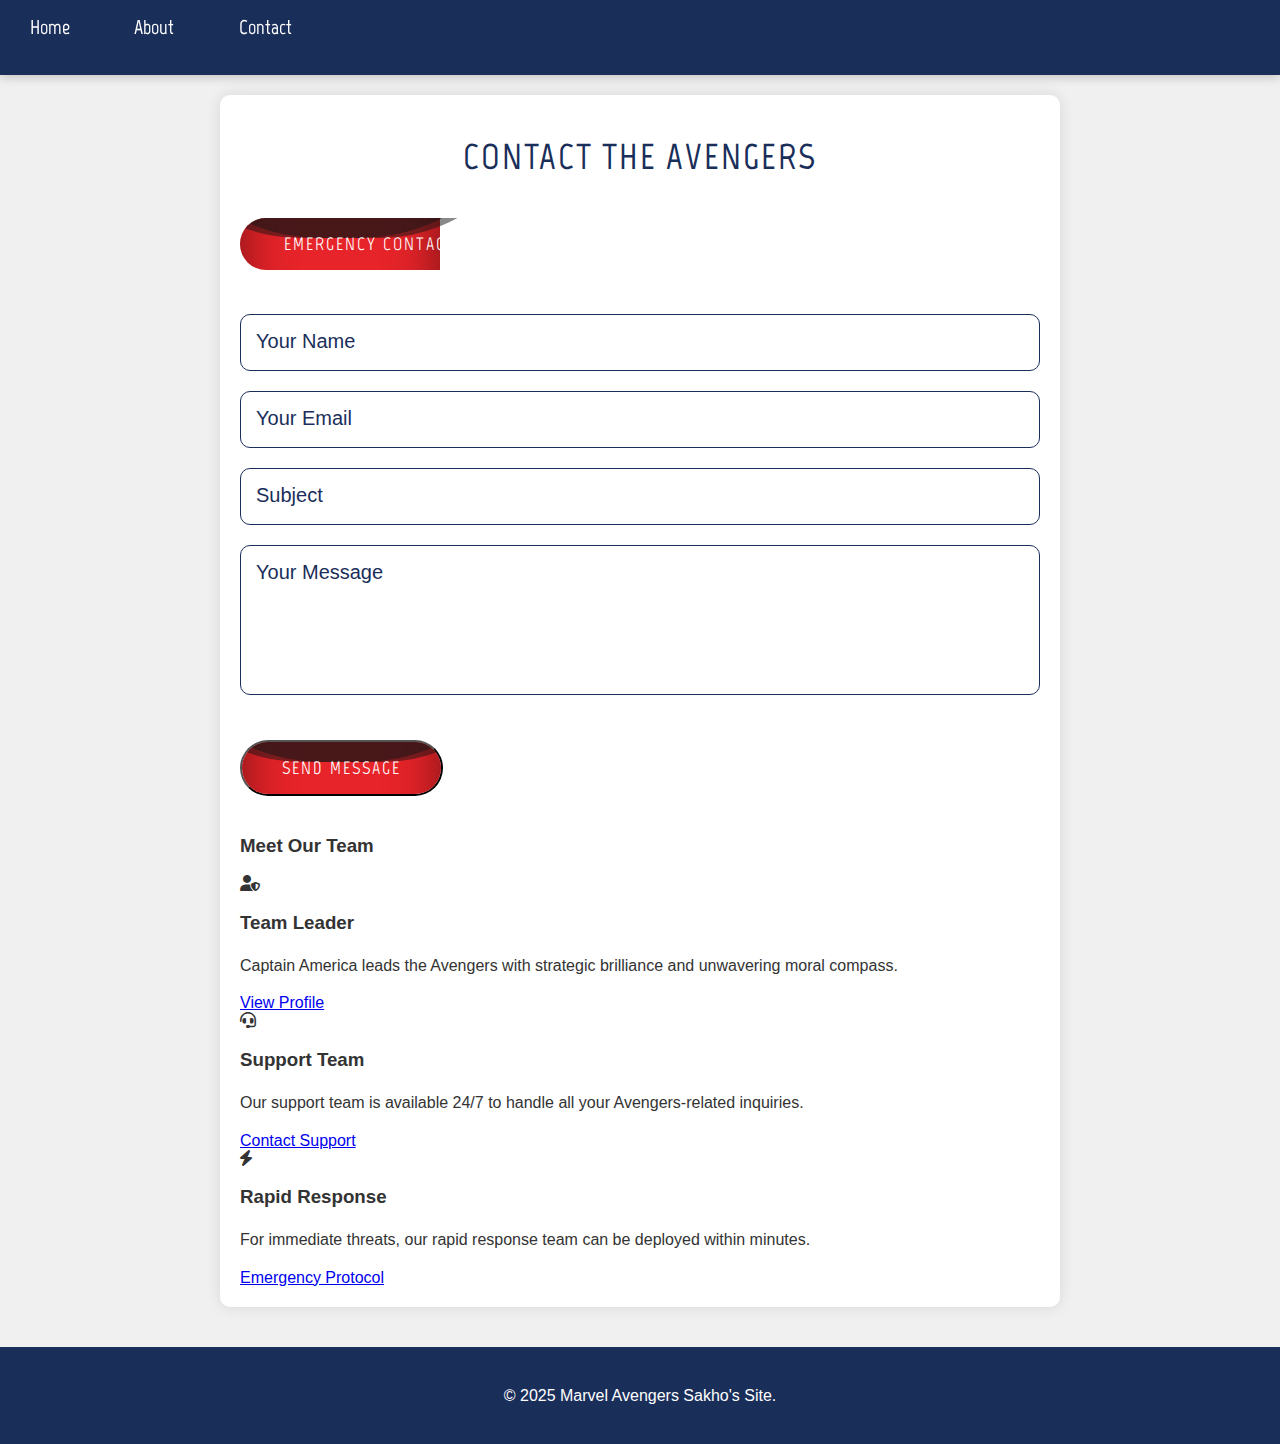
<file: marvel/contact.html>
<!DOCTYPE html>
<html lang="en">
<head>
    <meta charset="UTF-8">
    <meta name="viewport" content="width=device-width, initial-scale=1.0">
    <title>Contact - Marvel Avengers</title>
    <link rel="stylesheet" href="style.css">
    <link href="https://fonts.googleapis.com/css2?family=Marvel:wght@400;700&display=swap" rel="stylesheet">
    <link rel="stylesheet" href="https://cdnjs.cloudflare.com/ajax/libs/font-awesome/6.0.0-beta3/css/all.min.css">
    <!-- GSAP for animations -->
<script src="https://cdnjs.cloudflare.com/ajax/libs/gsap/3.11.4/gsap.min.js"></script>
<!-- Font Awesome for icons -->
<link rel="stylesheet" href="https://cdnjs.cloudflare.com/ajax/libs/font-awesome/6.0.0-beta3/css/all.min.css">
<!-- Your dark mode script -->
<script src="dark-mode.js" defer></script>
    
</head>
<body>

   <!-- Dark Mode Toggle -->
<svg class="toggle-scene" viewBox="0 0 100 100">
  <path class="toggle-scene__cond" d="M20,50h60"></path>
  <circle class="toggle-scene__dummy" cx="20" cy="50" r="7" fill="none"></circle>
  <circle class="toggle-scene__hit" cx="80" cy="50" r="7" fill="none"></circle>
  <circle class="toggle-scene__coro" cx="50" cy="50" r="45" stroke-dasharray="283" stroke-dashoffset="283"></circle>
</svg>

    <div id="menu">
        <a href="index.html">Home</a>
        <a href="about.html">About</a>
        <a href="contact.html">Contact</a>
    </div>
    
    <div class="container">
        <h2>Contact The Avengers</h2>
        
        <!-- Liquid Button -->
        <a href="#contact-form" class="liquid-btn">
            <span>Emergency Contact</span>
            <div class="liquid"></div>
        </a>
        
        <!-- Animated Form -->
        <div id="contact-form">
            <form>
                <div class="input-group">
                    <input class="input" required type="text" id="name">
                    <label class="label" for="name">Your Name</label>
                </div>
                
                <div class="input-group">
                    <input class="input" required type="email" id="email">
                    <label class="label" for="email">Your Email</label>
                </div>
                
                <div class="input-group">
                    <input class="input" required type="text" id="subject">
                    <label class="label" for="subject">Subject</label>
                </div>
                
                <div class="input-group">
                    <textarea class="input" required id="message" style="height: 150px;"></textarea>
                    <label class="label" for="message">Your Message</label>
                </div>
                
                <button type="submit" class="liquid-btn" style="width: auto; padding: 15px 40px;">
                    <span>Send Message</span>
                    <div class="liquid"></div>
                </button>
            </form>
        </div>
        
        <!-- Team Cards -->
        <h3>Meet Our Team</h3>
        <div class="team-container">
            <div class="team-card">
                <div class="face face1">
                    <div class="content">
                        <i class="fas fa-user-shield"></i>
                        <h3>Team Leader</h3>
                    </div>
                </div>
                <div class="face face2">
                    <div class="content">
                        <p>Captain America leads the Avengers with strategic brilliance and unwavering moral compass.</p>
                        <a href="avenger-5.html">View Profile</a>
                    </div>
                </div>
            </div>
            
            <div class="team-card">
                <div class="face face1">
                    <div class="content">
                        <i class="fas fa-headset"></i>
                        <h3>Support Team</h3>
                    </div>
                </div>
                <div class="face face2">
                    <div class="content">
                        <p>Our support team is available 24/7 to handle all your Avengers-related inquiries.</p>
                        <a href="#">Contact Support</a>
                    </div>
                </div>
            </div>
            
            <div class="team-card">
                <div class="face face1">
                    <div class="content">
                        <i class="fas fa-bolt"></i>
                        <h3>Rapid Response</h3>
                    </div>
                </div>
                <div class="face face2">
                    <div class="content">
                        <p>For immediate threats, our rapid response team can be deployed within minutes.</p>
                        <a href="#emergency">Emergency Protocol</a>
                    </div>
                </div>
            </div>
        </div>
    </div>
    
    <footer>
        <p>&copy; 2025 Marvel Avengers Sakho's Site.</p>
    </footer>
</body>
</html>
</file>
<file: marvel/style.css>
body {
    margin: 0;
    padding: 0;
    background-color: var(--bg-color);
    color: var(--text-color);
    font-family: 'Segoe UI', Tahoma, Geneva, Verdana, sans-serif;
    transition: background-color 0.3s, color 0.3s;
}

.gallery {
    text-align: center;
    padding: 20px;
}

.gallery img {
    width: 300px;
    height: 300px;
    object-fit: cover;
    border-radius: 10px;
    border: 5px solid #1a2e5a;
    transition: transform 0.3s;
}

.gallery img:hover {
    transform: scale(1.05);
}

h2 {
    font-family: 'Marvel', 'Arial Black', sans-serif;
    text-align: center;
    font-size: 36px;
    color: #1a2e5a;
    text-transform: uppercase;
    letter-spacing: 2px;
    margin: 20px 0;
}

h4 {
    font-family: 'Marvel', 'Arial Black', sans-serif;
    font-size: 24px;
    color: #e62429;
    border-bottom: 2px solid #e62429;
    padding-bottom: 5px;
}

p {
    font-family: Arial, Helvetica, sans-serif;
    line-height: 1.6;
}

#menu {
    width: 100%;
    height: 60px;
    background-color: #1a2e5a;
    padding-top: 15px;
    position: sticky;
    top: 0;
    z-index: 100;
    box-shadow: 0 2px 10px rgba(0,0,0,0.2);
}

#menu a {
    color: white;
    font-family: 'Marvel', 'Arial Black', sans-serif;
    font-size: 20px;
    text-decoration: none;
    font-weight: 800;
    padding: 10px 25px;
    margin: 0 5px;
    border-radius: 5px;
    transition: all 0.3s;
}

#menu a:hover {
    color: #e62429;
    background-color: rgba(255,255,255,0.1);
}

.container {
    max-width: 800px;
    margin: 0 auto;
    padding: 20px;
    background-color: white;
    border-radius: 10px;
    box-shadow: 0 0 15px rgba(0,0,0,0.1);
    margin-top: 20px;
    margin-bottom: 40px;
}

.power-stats {
    display: grid;
    grid-template-columns: repeat(2, 1fr);
    gap: 10px;
}

.power-stats p {
    margin: 5px 0;
}

.hero-info {
    padding: 0 20px;
}

footer {
    text-align: center;
    padding: 20px;
    background-color: #1a2e5a;
    color: white;
    margin-top: 40px;
}

@media (max-width: 600px) {
    #menu a {
        font-size: 16px;
        padding: 8px 15px;
    }
    
    .gallery img {
        width: 200px;
        height: 200px;
    }
}

/* Add to your existing style.css */

/* Liquid Button Effect (from 1000276776.jpg) */
.liquid-btn {
    position: relative;
    display: inline-block;
    padding: 15px 30px;
    color: #fff;
    text-decoration: none;
    text-transform: uppercase;
    width: 200px;
    overflow: hidden;
    border-radius: 40px;
    margin: 20px 0;
    font-family: 'Marvel', Arial, sans-serif;
    font-size: 18px;
    letter-spacing: 2px;
    text-align: center;
}

.liquid-btn span {
    position: relative;
    z-index: 1;
}

.liquid-btn .liquid {
    position: absolute;
    top: -80px;
    left: 0;
    width: 200px;
    height: 200px;
    background: #e62429; /* Marvel red */
    box-shadow: inset 0 0 50px rgba(0, 0, 0, 0.5);
    transition: 0.5s;
}

.liquid-btn .liquid::after,
.liquid-btn .liquid::before {
    content: "";
    width: 200%;
    height: 200%;
    position: absolute;
    top: 0;
    left: 50%;
    transform: translate(-50%, -75%);
    background: #000;
}

.liquid-btn .liquid::before {
    border-radius: 45%;
    background: rgba(20, 20, 20, 0.5);
    animation: animate 5s linear infinite;
}

.liquid-btn .liquid::after {
    border-radius: 40%;
    background: rgba(20, 20, 20, 0.5);
    animation: animate 10s linear infinite;
}

.liquid-btn:hover .liquid {
    top: -120px;
}

@keyframes animate {
    0% {
        transform: translate(-50%, -75%) rotate(0deg);
    }
    100% {
        transform: translate(-50%, -75%) rotate(360deg);
    }
}



/* Animated Input Field (from 1000276771.jpg) */
.input-group {
    font-size: 1.25rem;
    position: relative;
    margin: 20px 0;
    --primary: #e62429;
}

.input-group .input {
    all: unset;
    color: #1a2e5a;
    padding: 1rem;
    border: 1px solid #1a2e5a;
    border-radius: 10px;
    transition: 150ms cubic-bezier(0.4, 0, 0.2, 1);
    width: 100%;
    box-sizing: border-box;
}

.input-group .input:focus {
    border: 1px solid var(--primary);
}

.input-group .input:is(:focus, :valid) ~ .label {
    transform: translateY(-120%) scale(0.7);
    background-color: white;
    padding-inline: 0.3rem;
    color: var(--primary);
}

.input-group .label {
    position: absolute;
    top: 1rem;
    left: 1rem;
    color: #1a2e5a;
    pointer-events: none;
    transition: 150ms cubic-bezier(0.4, 0, 0.2, 1);
}





/* Dark mode variables */
[data-theme="dark"] {
  --bg-color: #121212;
  --text-color: #f0f0f0;
  --menu-bg: #0a1122;
  --menu-text: #ddd;
  --menu-hover: #ff4757;
  --container-bg: #1e1e1e;
  --container-shadow: 0 0 15px rgba(0,0,0,0.3);
  --heading-color: #ff4757;
  --subheading-color: #8973ff;
  --card-bg: #2d2d2d;
  --card-shadow: 0 20px 50px rgba(0, 0, 0, 0.5);
  --cond: #8973ff; /* Toggle color in dark mode */
}



/* Update other elements to use variables */
h2 {
    color: var(--heading-color);
}

h4 {
    color: var(--subheading-color);
}

#menu {
    background-color: var(--menu-bg);
}

#menu a {
    color: var(--menu-text);
}

#menu a:hover {
    color: var(--menu-hover);
}

.container {
    background-color: var(--container-bg);
    box-shadow: var(--container-shadow);
}

/* Dark Mode Variables */
:root {
  --bg-color: #f0f0f0;
  --text-color: #333;
  --menu-bg: #1a2e5a;
  --menu-text: white;
  --menu-hover: #e62429;
  --container-bg: white;
  --container-shadow: 0 0 15px rgba(0,0,0,0.1);
  --heading-color: #1a2e5a;
  --subheading-color: #e62429;
  --card-bg: #fff;
  --card-shadow: 0 20px 50px rgba(0, 0, 0, 0.2);
  --cond: #1a2e5a;
  --toggle-size: 50px;
}

[data-theme="dark"] {
  --bg-color: #121212;
  --text-color: #f0f0f0;
  --menu-bg: #0a1122;
  --menu-text: #ddd;
  --menu-hover: #ff4757;
  --container-bg: #1e1e1e;
  --container-shadow: 0 0 15px rgba(0,0,0,0.3);
  --heading-color: #ff4757;
  --subheading-color: #8973ff;
  --card-bg: #2d2d2d;
  --card-shadow: 0 20px 50px rgba(0, 0, 0, 0.5);
  --cond: #8973ff;
}

/* Dark Mode Toggle Styles */
.toggle-scene {
  overflow: visible !important;
  width: var(--toggle-size);
  height: var(--toggle-size);
  position: fixed;
  top: 20px;
  right: 20px;
  z-index: 1000;
  cursor: pointer;
  transition: all 0.3s ease;
}

.toggle-scene:hover {
  transform: scale(1.1);
}

.toggle-scene__cond {
  stroke: var(--cond);
  stroke-width: 2;
  stroke-linecap: round;
  transition: stroke 0.3s ease;
}

.toggle-scene__dummy,
.toggle-scene__hit {
  transition: all 0.3s ease;
}

.toggle-scene__coro {
  display: none;
  stroke: var(--cond);
  stroke-width: 2;
  fill: none;
}

/* Card Styles - Reverse Hover Effect */
.card-container {
  display: flex;
  justify-content: center;
  flex-wrap: wrap;
  gap: 30px;
  padding: 40px 0;
  perspective: 1000px;
}

.card {
  position: relative;
  width: 300px;
  height: 200px;
  transform-style: preserve-3d;
  transition: transform 0.8s cubic-bezier(0.4, 0, 0.2, 1);
}

.card:hover {
  transform: rotateY(180deg);
}

.card .face {
  position: absolute;
  width: 100%;
  height: 100%;
  backface-visibility: hidden;
  border-radius: 10px;
  overflow: hidden;
  box-shadow: var(--card-shadow);
}

.card .face.face1 {
  background: var(--menu-bg);
  display: flex;
  justify-content: center;
  align-items: center;
  z-index: 2;
}

.card .face.face1 .content {
  text-align: center;
  padding: 20px;
}

.card .face.face1 .content i {
  font-size: 80px;
  color: white;
  transition: all 0.3s ease;
}

.card:hover .face.face1 .content i {
  color: var(--menu-hover);
}

.card .face.face2 {
  background: var(--card-bg);
  display: flex;
  justify-content: center;
  align-items: center;
  padding: 20px;
  box-sizing: border-box;
  transform: rotateY(180deg);
}

.card .face.face2 .content {
  text-align: center;
}

.card .face.face2 .content h3 {
  color: var(--heading-color);
  margin-bottom: 15px;
}

.card .face.face2 .content p {
  color: var(--text-color);
  margin-bottom: 15px;
}

.card .face.face2 .content a {
  color: var(--subheading-color);
  text-decoration: none;
  font-weight: bold;
  transition: color 0.3s ease;
}

.card .face.face2 .content a:hover {
  color: var(--menu-hover);
}
</file>
